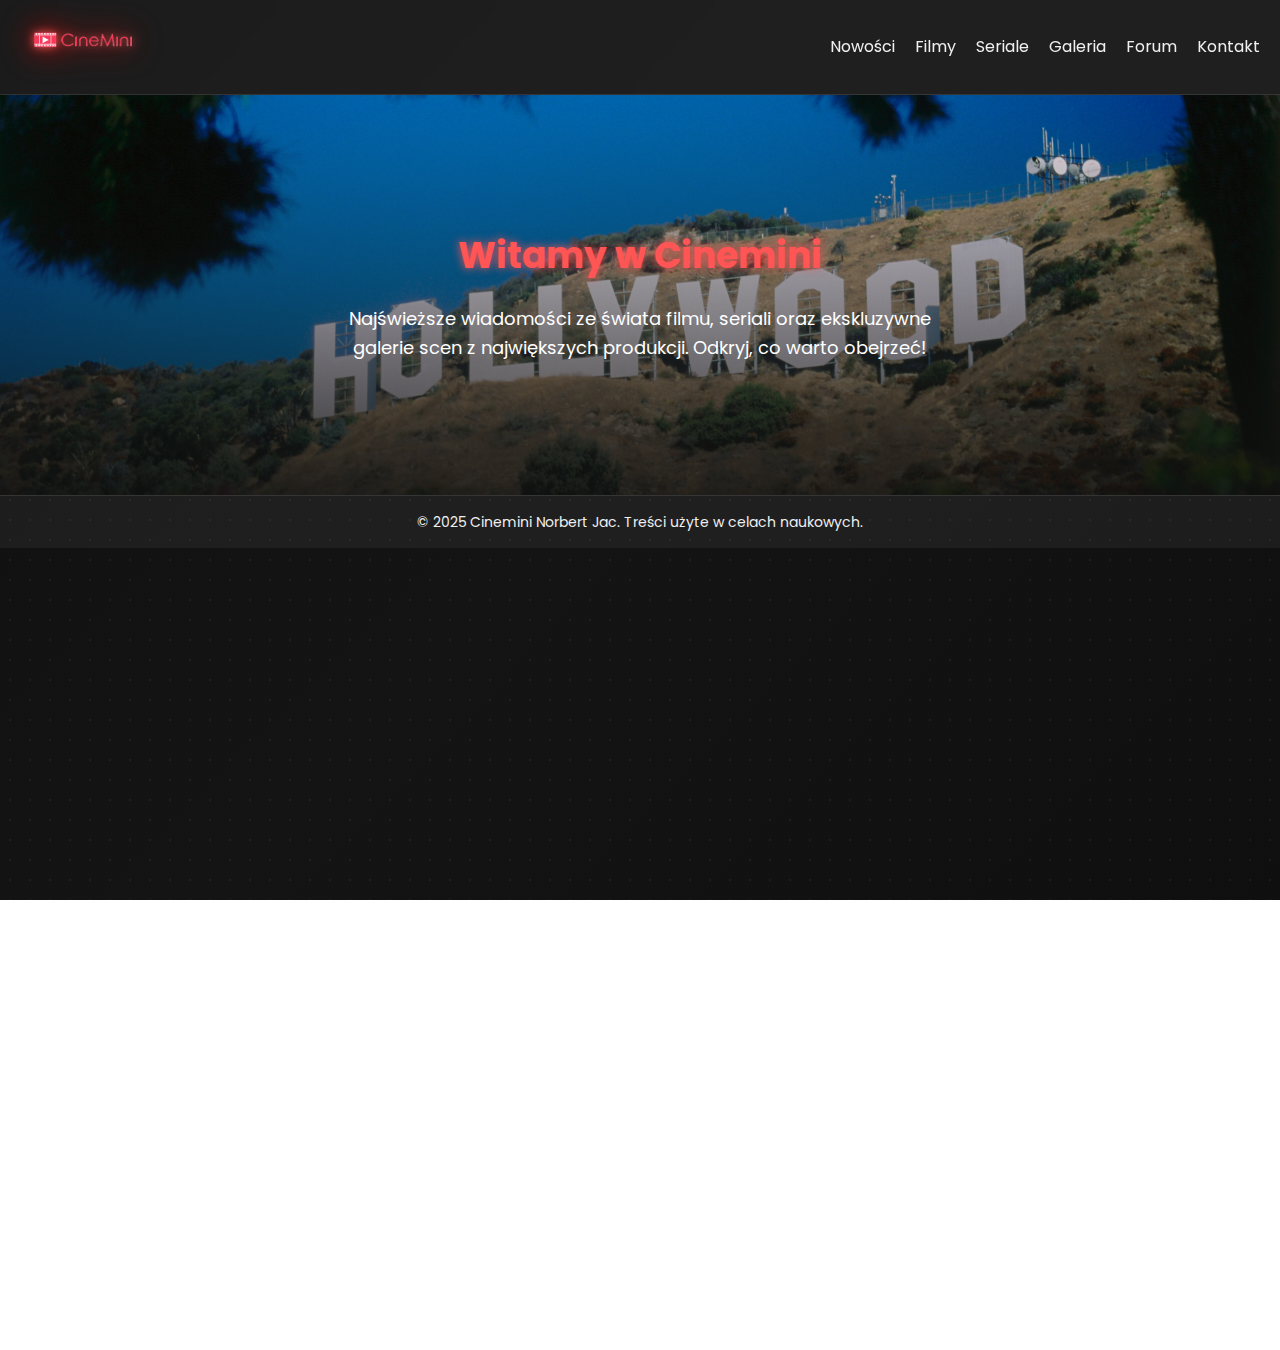
<file: index.html>
<!DOCTYPE html>
<html lang="pl">
<head>
  <meta charset="UTF-8" />
  <meta name="viewport" content="width=device-width, initial-scale=1.0" />
  <title>Cinemini – Strona główna</title>
  <link rel="stylesheet" href="style.css" />
</head>
<body>
  <header>
    <div class="logo">
        <img src="Galeria/logo.png" alt="Cinemini logo" />
      </div> 
    <div id="burger-toggle" class="burger">&#9776;</div>
    <nav>
      <ul class="nav-links">
        <li><a href="nowosci.html">Nowości</a></li>
        <li><a href="filmy.html">Filmy</a></li>
        <li><a href="seriale.html">Seriale</a></li>
        <li><a href="galeria.html">Galeria</a></li>
        <li><a href="wpisy.html">Forum</a></li>
        <li><a href="kontakt.html">Kontakt</a></li>
      </ul>
    </nav>
  </header>

    <section class="intro-banner">
        <div class="intro-overlay">
          <h1>Witamy w Cinemini</h1>
          <p>Najświeższe wiadomości ze świata filmu, seriali oraz ekskluzywne galerie scen z największych produkcji. Odkryj, co warto obejrzeć!</p>
        </div>
      </section>
      

  <footer>
    <p>&copy; 2025 Cinemini Norbert Jac. Treści użyte w celach naukowych.</p>
  </footer>
  <script src="burger.js"></script>

</body>
</html>
</file>
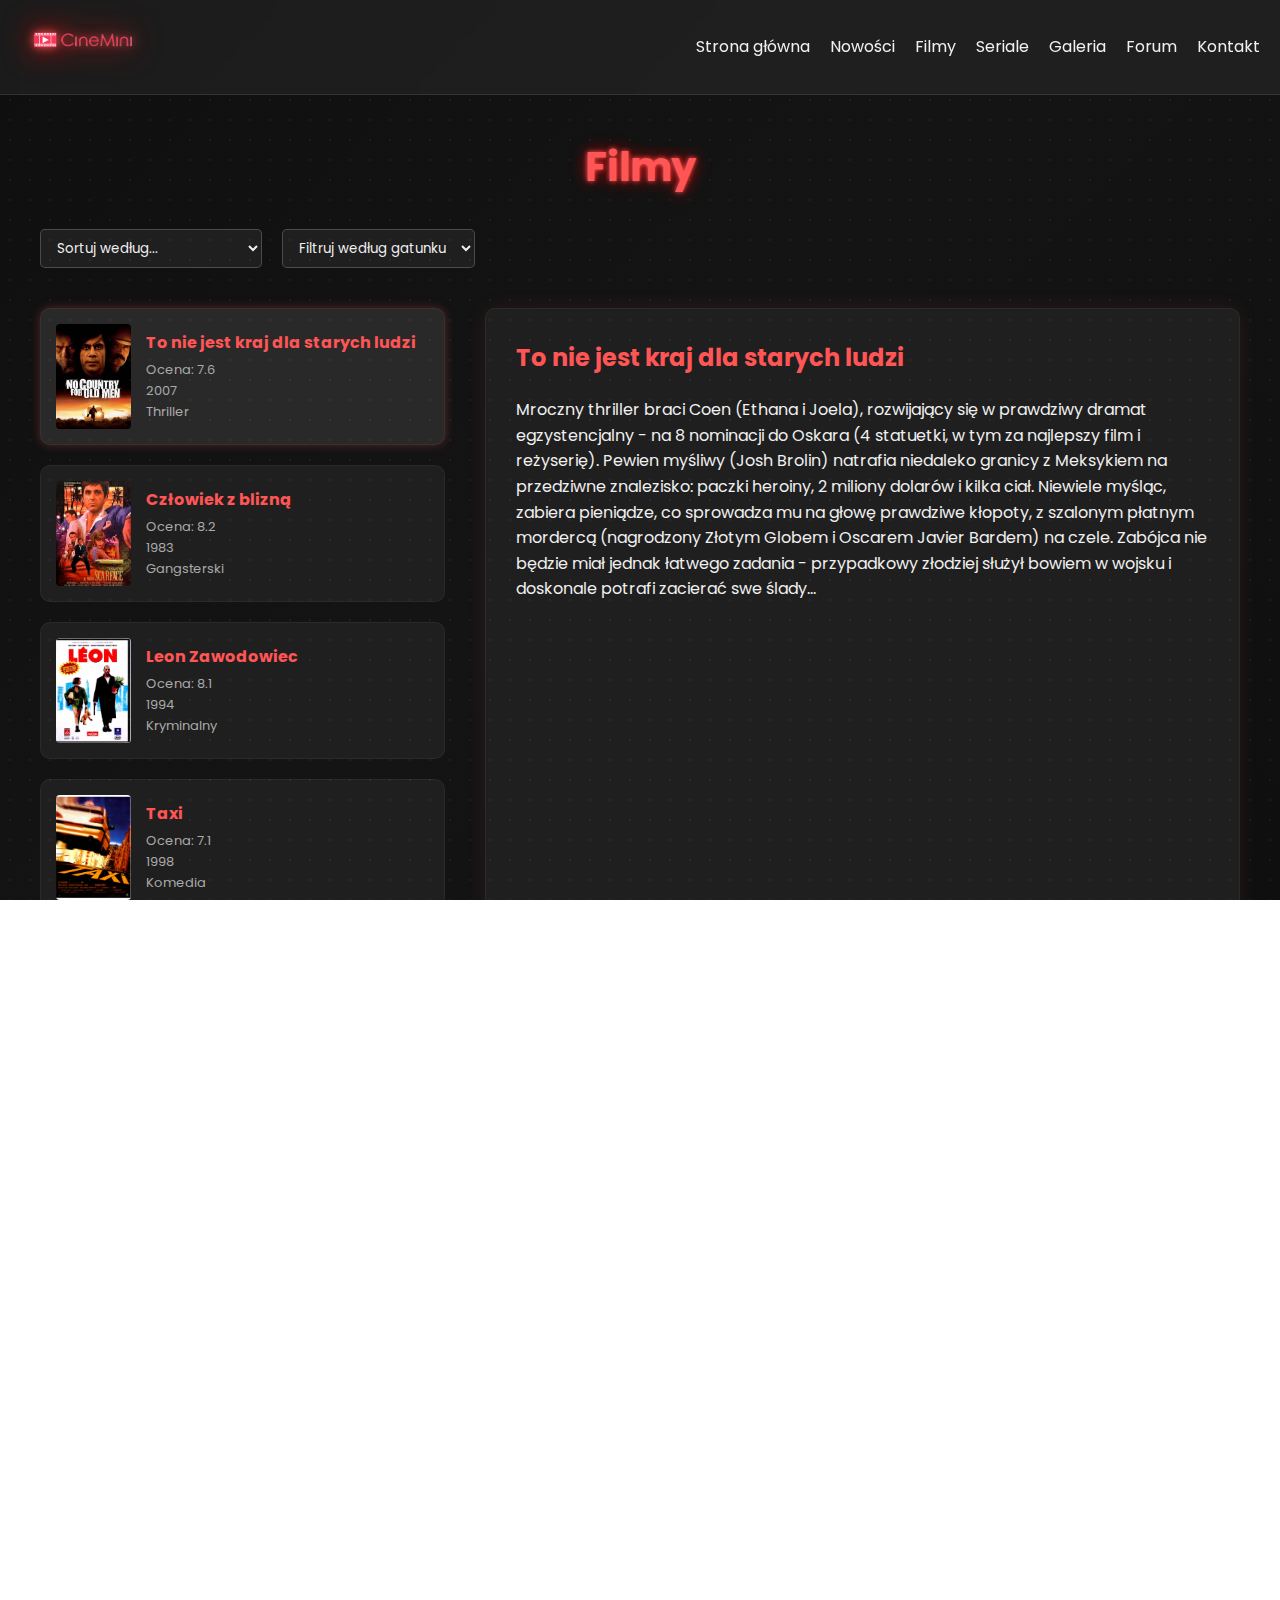
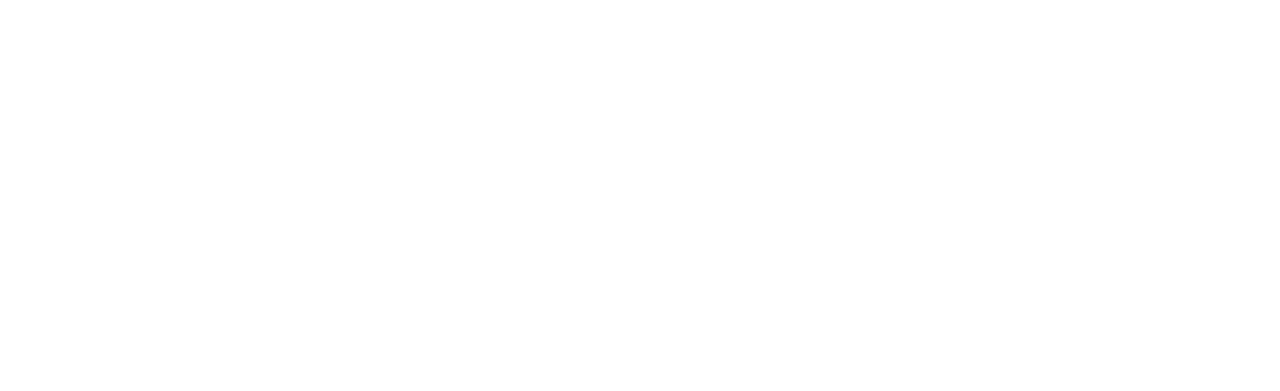
<file: filmy.html>
<!DOCTYPE html>
<html lang="pl">
<head>
  <meta charset="UTF-8" />
  <meta name="viewport" content="width=device-width, initial-scale=1.0"/>
  <title>Cinemini – Filmy</title>
  <link rel="stylesheet" href="style.css" />
</head>
<body>
  <header>
    <div class="logo">
        <img src="Galeria/logo.png" alt="Cinemini logo" />
      </div>
      
    <div id="burger-toggle" class="burger">&#9776;</div>
    <nav>
      <ul class="nav-links">
        <li><a href="index.html">Strona główna</a></li>
        <li><a href="nowosci.html">Nowości</a></li>
        <li><a href="filmy.html">Filmy</a></li>
        <li><a href="seriale.html">Seriale</a></li>
        <li><a href="galeria.html">Galeria</a></li>
        <li><a href="wpisy.html">Forum</a></li>
        <li><a href="kontakt.html">Kontakt</a></li>
      </ul>
    </nav>
  </header>

  <main>
    <h1 class="section-title">Filmy</h1>
    <div class="film-controls">
      <select id="sort-select">
        <option value="">Sortuj według...</option>
        <option value="year-desc">Rok premiery (najnowsze)</option>
        <option value="year-asc">Rok premiery (najstarsze)</option>
        <option value="rating-desc">Ocena (malejąco)</option>
        <option value="rating-asc">Ocena (rosnąco)</option>
      </select>

      <select id="genre-filter">
        <option value="">Filtruj według gatunku</option>
        <option value="Thriller">Thriller</option>
        <option value="Gangsterski">Gangsterski</option>
        <option value="Komedia">Komedia</option>
        <option value="Western">Western</option>
        <option value="Sensacyjny">Sensacyjny</option>
        <option value="Horror">Horror</option>
        <option value="Akcja">Akcja</option>
      </select>
    </div>

    <section class="film-container">
      <div class="film-list" id="film-list">
      </div>

      <div class="film-details" id="film-details">
        <h2>Wybierz film</h2>
        <p>Po lewej wybierz film, aby zobaczyć jego opis.</p>
      </div>
    </section>
  </main>

  <footer>
    <p>&copy; 2025 Cinemini Norbert Jac. Treści użyte w celach naukowych.</p>
  </footer>

  <script>
    const films = [
      {
        title: "To nie jest kraj dla starych ludzi",
        year: 2007,
        rating: 7.6,
        genre: "Thriller",
        img: "Galeria/kraj.jpg",
        description: "Mroczny thriller braci Coen (Ethana i Joela), rozwijający się w prawdziwy dramat egzystencjalny - na 8 nominacji do Oskara (4 statuetki, w tym za najlepszy film i reżyserię). Pewien myśliwy (Josh Brolin) natrafia niedaleko granicy z Meksykiem na przedziwne znalezisko: paczki heroiny, 2 miliony dolarów i kilka ciał. Niewiele myśląc, zabiera pieniądze, co sprowadza mu na głowę prawdziwe kłopoty, z szalonym płatnym mordercą (nagrodzony Złotym Globem i Oscarem Javier Bardem) na czele. Zabójca nie będzie miał jednak łatwego zadania - przypadkowy złodziej służył bowiem w wojsku i doskonale potrafi zacierać swe ślady..."
      },
      {
        title: "Człowiek z blizną",
        year: 1983,
        rating: 8.2,
        genre: "Gangsterski",
        img: "Galeria/scar.jpg",
        description: "W 1980 roku rząd Fidela Castro, podczas akcji łączenia rodzin, pozbył się przy okazji dwudziestu pięciu tysięcy kryminalistów, których przymusowo deportowano do Stanów Zjednoczonych. Jednym z nich był Anthony Tony Montana (Al Pacino), zwany Caracortada, który ma wytatuowany na ręce znak, oznaczający w przestępczym kodzie mordercę. Tony i jego kumpel Manolo Ray (Steven Bauer), przenoszą się do Miami. Kartę stałego pobytu otrzymują w zamian za przysługę oddaną gangowi handlarzy narkotykami. Frank Lopez (Robert Loggia), jeden z wielkich szefów, włącza go do grupy najbliższych współpracowników i wprowadza w światowe życie. Wkrótce Montana zazdrości mu pozycji, klasy, majątku oraz pięknej kobiety, Elviry (Michelle Pfeiffer) i chce zająć jego miejsce."
      },
      {
        title: "Leon Zawodowiec",
        year: 1994,
        rating: 8.1,
        genre: "Kryminalny",
        img: "Galeria/leon.jpg",
        description: "Leon (Jean Reno) jest płatnym zabójcą. W niczym nie przypomina męskiego, twardego i nieposkromionego złoczyńcy. Wręcz przeciwnie: jest cichy, spokojny, na co dzień pije mleko. Pewnego dnia skorumpowana policja zabija swojego dostawcę narkotyków i jego rodzinę. Przeżyła tylko córka, która postanawia zemścić się na zabójcach. To niezwykle trudne zlecenie otrzymuje Leon, u którego młoda dziewczyna znajduje schronienie."
      },
      {
        title:"Taxi",
        year: 1998,
        rating: 7.1,
        genre: "Komedia",
        img: "Galeria/taxi.jpg",
        description:"Daniel (Samy Naceri), najlepszy dostawca pizzy w mieście, zmienia pracę i zaczyna jako taksówkarz jeżdżący tuningowanym Peugeotem 406. Niestety, przez swoją miłość do bardzo szybkiej jazdy zostaje w końcu złapany. Jeden z jego pasażerów okazuje się być policjantem. Jest to Emilien (Frédéric Diefenthal), który ma dwa wielkie zmartwienia. Pierwsze to to, że każdy jego egzamin na prawo jazdy zawsze kończy się wjechaniem w jakiś sklep, a drugie to takie, że musi złapać gang Mercedesów - niemieckich złodziei okradających banki. Emilien daruje Danielowi karę, jeśli tamten obiecuje pomóc policji..."
       },
       {
        title:"Pulp Fiction",
        year: 1994,
        rating: 8.3,
        genre: "Gangsterski",
        img: "Galeria/pulp.jpg",
        description:"Płatni mordercy, Jules (Samuel L. Jackson) i Vincent (John Travolta), dostają zlecenie, by odzyskać z rąk przypadkowych rabusiów tajemniczą walizkę bossa mafii. Nie dość tego, Vincent dostaje kolejną robotę - na czas nieobecności gangstera w mieście ma zaopiekować się jego poszukującą wrażeń żoną Mią (Uma Thurman). Vincent i Jules niespodziewanie wpadają po uszy, gdy przypadkowo zabijają zakładnika. Kłopoty ma też podupadły bokser (Bruce Willis), który otrzymał dużą sumę za przegranie swojej walki. Walkę jednak wygrywa, a Los Angeles staje się od tej chwili dla niego za małe. Specjaliści od mokrej roboty będą mieli co robić..."
       },
       {
        title:"Supersamiec",
        year: 2007,
        rating: 6.4,
        genre: "Komedia",
        img: "Galeria/super.jpg",
        description:"Właśnie kończy się ostatnia klasa liceum. Dwaj nierozłączni przyjaciele Evan i Seth szukają sposobu, żeby dostać się na jakąś imprezę. Nieoczekiwanie zaprasza ich Jules, koleżanka z klasy w której Seth podkochuje się w tajemnicy. Dwóm przyjaciołom zostaje powierzona misja zdobycia alkoholu. By tego dokonać Seth i Evan zwracają się z prośbą do Fogella, który właśnie odebrał fałszywy dowód osobisty."
       },
       {
        title:"Nienawistna ósemka",
        year: 2015,
        rating: 7.7,
        genre: "Western",
        img: "Galeria/8.jpg",
        description:"Kilka lat po wojnie secesyjnej przez wietrzne pustkowia Wyoming podróżują łowca nagród John Ruth (Kurt Russell), znany jako Szubienica, oraz zbiegła przestępczyni Daisy Domergue (Jennifer Jason Leigh). Ruth ma zamiar doprowadzić kobietę przed oblicze sprawiedliwości. Podczas podróży spotykają innego okrytego złą sławą łowcę nagród majora Marquisa Warrena (Samuel L. Jackson), niegdyś żołnierza walczącego po stronie Unii, oraz Chrisa Mannixa (Walton Goggins), renegata z Południa i samozwańczego szeryfa miasta Red Rock, do którego zmierzają. Podróżni zbaczają jednak ze szlaku podczas zamieci śnieżnej. Schronienie znajdują w zajeździe na górskiej przełęczy, gdzie zostają powitani przez czterech nieznajomych: Boba (Demian Bichir) opiekującego się lokalem, kata z Red Rock Oswaldo Mobraya (Tim Roth), kowboja Joego Gage'a (Michael Madsen) i byłego konfederackiego generała Sanforda Smithersa (Bruce Dern). Gdy gwałtowna nawałnica uderza w górski przyczółek, ósemka podróżników zaczyna rozumieć, że szanse dotarcia do Red Rock są bardzo małe."
       },
       {
        title:"Transformers 3",
        year: 2011,
        rating: 6.9,
        genre: "Akcja",
        img: "Galeria/tran3.jpg",
        description:"Shia LaBeouf powraca jako Sam Witwicky w filmie Transformers 3! Przeszłość kryję tajemnice, a wydarzenia sprzed lat mają wpływy na to, co się dzieje teraz. Być może wrak statku kosmicznego znaleziony na Księżycu przyczyni się do tego, że Ziemia stanie na krawędzi wojny. Wojny tak wielkiej, że siła Transformersów będzie zbyt mała, by nas ocalić. Autoboty kontra Decepticony, dobro przeciw złu. I wcale nie jest powiedziane, że dobro zwycięży. Do ekipy znanej z poprzednich części Transformesów dołączyły nowe gwiazdy: John Malkovich, Patrick Dempsey oraz Frances McDormand. "
       },
       {
        title:"Gorączka",
        year: 1995,
        rating: 8.5,
        genre: "Sensacyjny",
        img: "Galeria/heat.jpg",
        description:"Neil McCauley (Robert De Niro) jest poszukiwanym przez policję, brutalnym i bezwzględnym złodziejem. Wraz ze swymi kumplami - Chrisem (Val Kilmer) i Michaelem (Tom Sizemore) organizuje zbrojny napad na opancerzoną furgonetkę, przewożącą obligacje. Wszystko przebiega bez zarzutu, dopóki Waingro, jeden z nowicjuszy uczestniczący w akcji, nie wytrzymuje napięcia i niespodziewanie wypala z broni. W strzelaninie ginie trzech strażników. Do akcji wkracza Vincent Hanna (Al Pacino), zasłużony policjant z wydziału zabójstw, od wielu lat ofiarnie walczący z przestępczością w Los Angeles. Po przybyciu na miejsce zbrodni, Hanna szczegółowo odtwarza przebieg tragedii, trafiając wkrótce na trop przestępców. Tymczasem McCauley przygotowuje ostatni wielki skok na bank, po którym zamierza przejść na emeryturę i wyjechać do Nowej Zelandii. Vincent Hanna natomiast za wszelką cenę postanawia go schwytać i dopełnić sprawiedliwości..."
       },
       {
        title:"Armia ciemności",
        year: 1992,
        rating: 7.2,
        genre: "Horror",
        img: "Galeria/army.jpg",
        description:"Ash, który został wciągnięty przez wir czasowy, zostaje przeniesiony do średniowiecznej Anglii. Aby powrócić do współczesności musi odnaleźć Necronomicon i wypowiedzieć zaklęcie. Jednak w czasie poszukiwań Ash budzi niechcący do życia armię ciemności, której będzie musiał stawić czoło ..."
       }
    ];

    const filmList = document.getElementById("film-list");
    const filmDetails = document.getElementById("film-details");
    const sortSelect = document.getElementById("sort-select");
    const genreFilter = document.getElementById("genre-filter");

    let currentFilms = [...films];

    function renderFilms() {
      filmList.innerHTML = "";
      currentFilms.forEach((film, index) => {
        const card = document.createElement("div");
        card.classList.add("film-card");
        if (index === 0) card.classList.add("active");

        card.innerHTML = `
          <img src="${film.img}" alt="${film.title}" />
          <div class="info">
            <h4>${film.title}</h4>
            <span>Ocena: ${film.rating}</span>
            <span>${film.year}</span>
            <span>${film.genre}</span>
          </div>
        `;

        card.addEventListener("click", () => {
          document.querySelectorAll(".film-card").forEach(c => c.classList.remove("active"));
          card.classList.add("active");
          filmDetails.innerHTML = `
            <h2>${film.title}</h2>
            <p>${film.description}</p>
          `;
        });

        filmList.appendChild(card);
      });

      if (currentFilms.length > 0) {
        filmDetails.innerHTML = `
          <h2>${currentFilms[0].title}</h2>
          <p>${currentFilms[0].description}</p>
        `;
      } else {
        filmDetails.innerHTML = `
          <h2>Brak wyników</h2>
          <p>Nie znaleziono filmów pasujących do wybranych kryteriów.</p>
        `;
      }
    }

    sortSelect.addEventListener("change", () => {
      const value = sortSelect.value;
      if (value === "year-desc") {
        currentFilms.sort((a, b) => b.year - a.year);
      } else if (value === "year-asc") {
        currentFilms.sort((a, b) => a.year - b.year);
      } else if (value === "rating-desc") {
        currentFilms.sort((a, b) => b.rating - a.rating);
      } else if (value === "rating-asc") {
        currentFilms.sort((a, b) => a.rating - b.rating);
      }
      renderFilms();
    });

    genreFilter.addEventListener("change", () => {
      const genre = genreFilter.value;
      currentFilms = genre ? films.filter(f => f.genre === genre) : [...films];
      renderFilms();
    });

    renderFilms();
  </script>
  <script src="burger.js"></script>
</body>
</html>
</file>
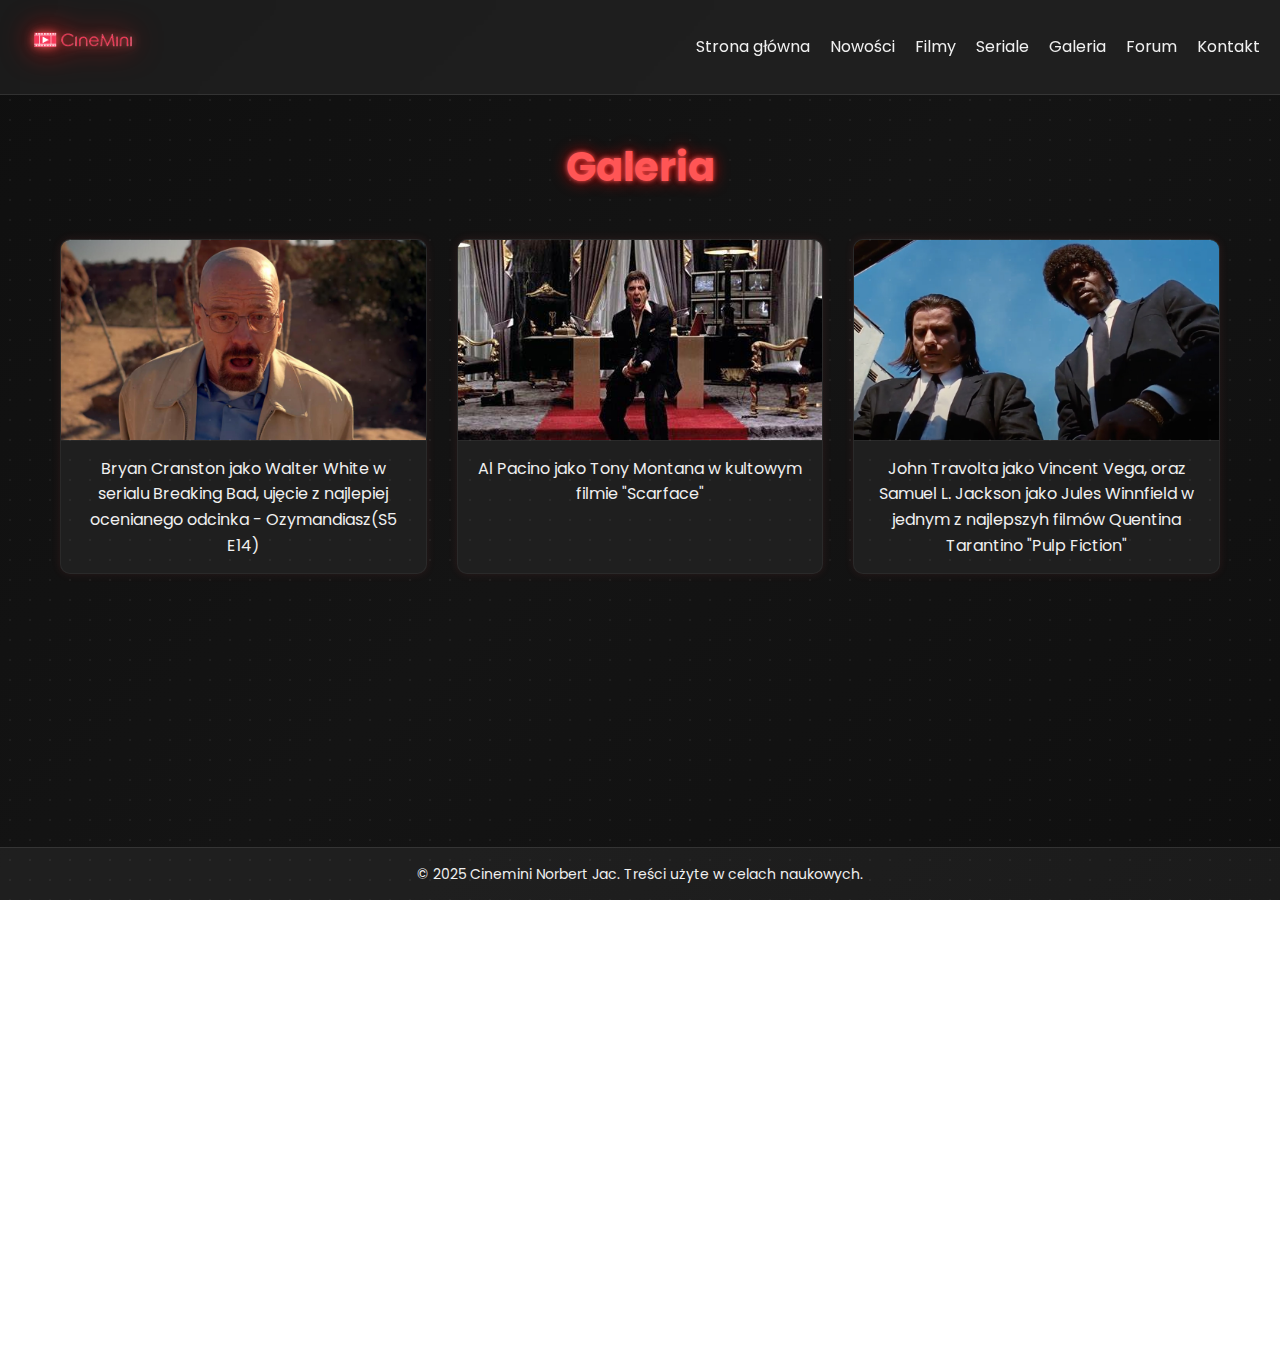
<file: galeria.html>
<!DOCTYPE html>
<html lang="pl">
<head>
  <meta charset="UTF-8" />
  <meta name="viewport" content="width=device-width, initial-scale=1.0"/>
  <title>Cinemini – Galeria</title>
  <link rel="stylesheet" href="style.css" />
</head>
<body>
  <header>
    <div class="logo">
        <img src="Galeria/logo.png" alt="Cinemini logo" />
      </div>      
    <div id="burger-toggle" class="burger">&#9776;</div>
    <nav>
      <ul class="nav-links">
        <li><a href="index.html">Strona główna</a></li>
        <li><a href="nowosci.html">Nowości</a></li>
        <li><a href="filmy.html">Filmy</a></li>
        <li><a href="seriale.html">Seriale</a></li>
        <li><a href="galeria.html">Galeria</a></li>
        <li><a href="wpisy.html">Forum</a></li>
        <li><a href="kontakt.html">Kontakt</a></li>
      </ul>
    </nav>
  </header>

  <main>
    <h1 class="section-title">Galeria</h1>

    <section class="gallery-section">
      <div class="gallery-grid">
        <div class="gallery-item">
          <img src="Galeria/brba2.jpg" alt="Bryan Cranston jako Walter White w serialu Breaking Bad - Ozymandiasz(S5 E14)">
          <div class="caption">Bryan Cranston jako Walter White w serialu Breaking Bad, ujęcie z najlepiej ocenianego odcinka - Ozymandiasz(S5 E14)</div>
        </div>
        <div class="gallery-item">
          <img src="Galeria/scar2.jpg" alt="Scarface">
          <div class="caption">Al Pacino jako Tony Montana w kultowym filmie "Scarface"</div>
        </div>
        <div class="gallery-item">
          <img src="Galeria/pulp2.jpg" alt="Pulp Fiction">
          <div class="caption">John Travolta jako Vincent Vega, oraz Samuel L. Jackson jako Jules Winnfield w jednym z najlepszyh filmów Quentina Tarantino "Pulp Fiction"</div>
        </div>
      </div>
    </section>
  </main>

  <footer>
    <p>&copy; 2025 Cinemini Norbert Jac. Treści użyte w celach naukowych.</p>
  </footer>
  <script src="burger.js"></script>

</body>
</html>
</file>
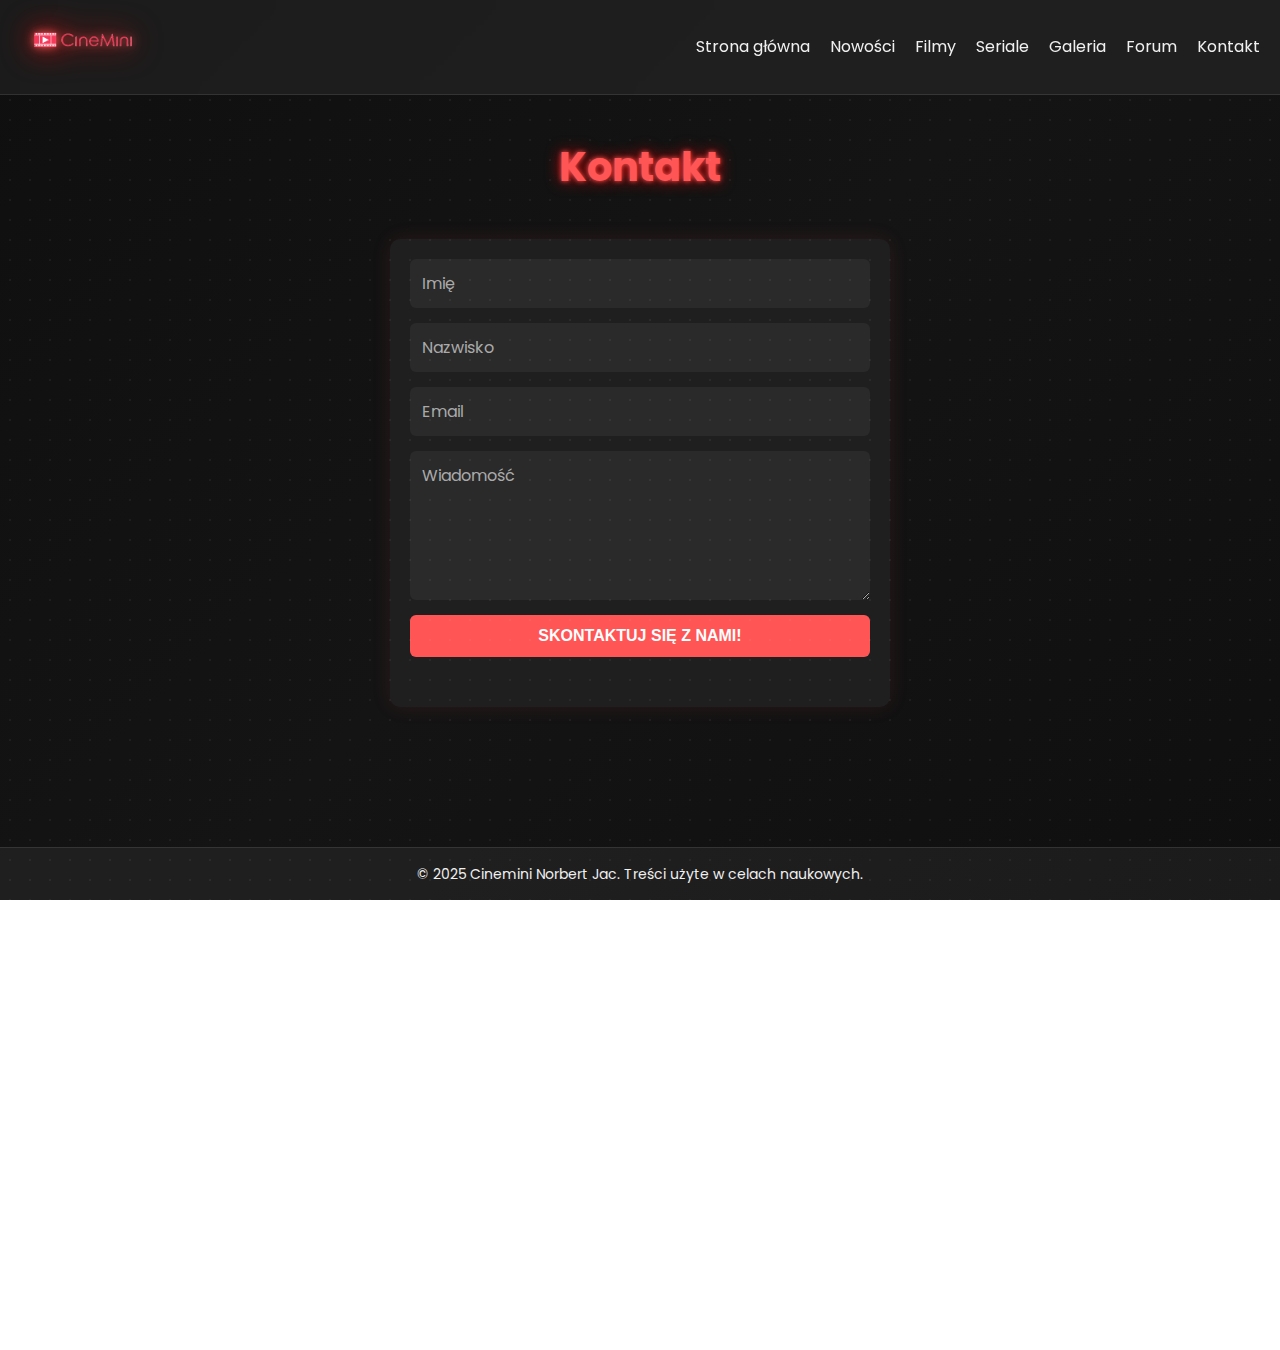
<file: kontakt.html>
<!DOCTYPE html>
<html lang="pl">
<head>
  <meta charset="UTF-8" />
  <meta name="viewport" content="width=device-width, initial-scale=1.0"/>
  <title>Cinemini – Kontakt</title>
  <link rel="stylesheet" href="style.css" />
</head>
<body>
  <header>
    <div class="logo">
        <img src="Galeria/logo.png" alt="Cinemini logo" />
      </div> 
    <div id="burger-toggle" class="burger">&#9776;</div>
    <nav>
      <ul class="nav-links">
        <li><a href="index.html">Strona główna</a></li>
        <li><a href="nowosci.html">Nowości</a></li>
        <li><a href="filmy.html">Filmy</a></li>
        <li><a href="seriale.html">Seriale</a></li>
        <li><a href="galeria.html">Galeria</a></li>
        <li><a href="wpisy.html">Forum</a></li>
        <li><a href="kontakt.html">Kontakt</a></li>
      </ul>
    </nav>
  </header>
  
  <main>
    <h1 class="section-title">Kontakt</h1>
      
    <section class="contact-section">
      <form class="contact-form" id="contactForm">
        <input type="text" name="imie" placeholder="Imię" required />
        <input type="text" name="nazwisko" placeholder="Nazwisko" required />
        <input type="email" name="email" placeholder="Email" required />
        <textarea name="wiadomosc" placeholder="Wiadomość" rows="5" required></textarea>
        <button type="submit">Skontaktuj się z nami!</button>
        <div id="formMessage" class="form-message"></div>

      </form>
    </section>
  </main>

  <footer>
    <p>&copy; 2025 Cinemini Norbert Jac. Treści użyte w celach naukowych.</p>
  </footer>

  <script>
    document.addEventListener("DOMContentLoaded", function () {
      const contactForm = document.getElementById("contactForm");
      const formMessage = document.getElementById("formMessage");
  
      if (contactForm) {
        contactForm.addEventListener("submit", function (e) {
          e.preventDefault();
  
          // pokaż wiadomość
          formMessage.textContent = "✅ Wiadomość została wysłana!";
          formMessage.classList.add("visible");
  
          // schowaj po 3 sekundach
          setTimeout(() => {
            formMessage.classList.remove("visible");
          }, 3000);
  
          // wyczyść formularz
          contactForm.reset();
        });
      }
    });
  </script>
  <script src="burger.js"></script>

</body>
</html>
</file>
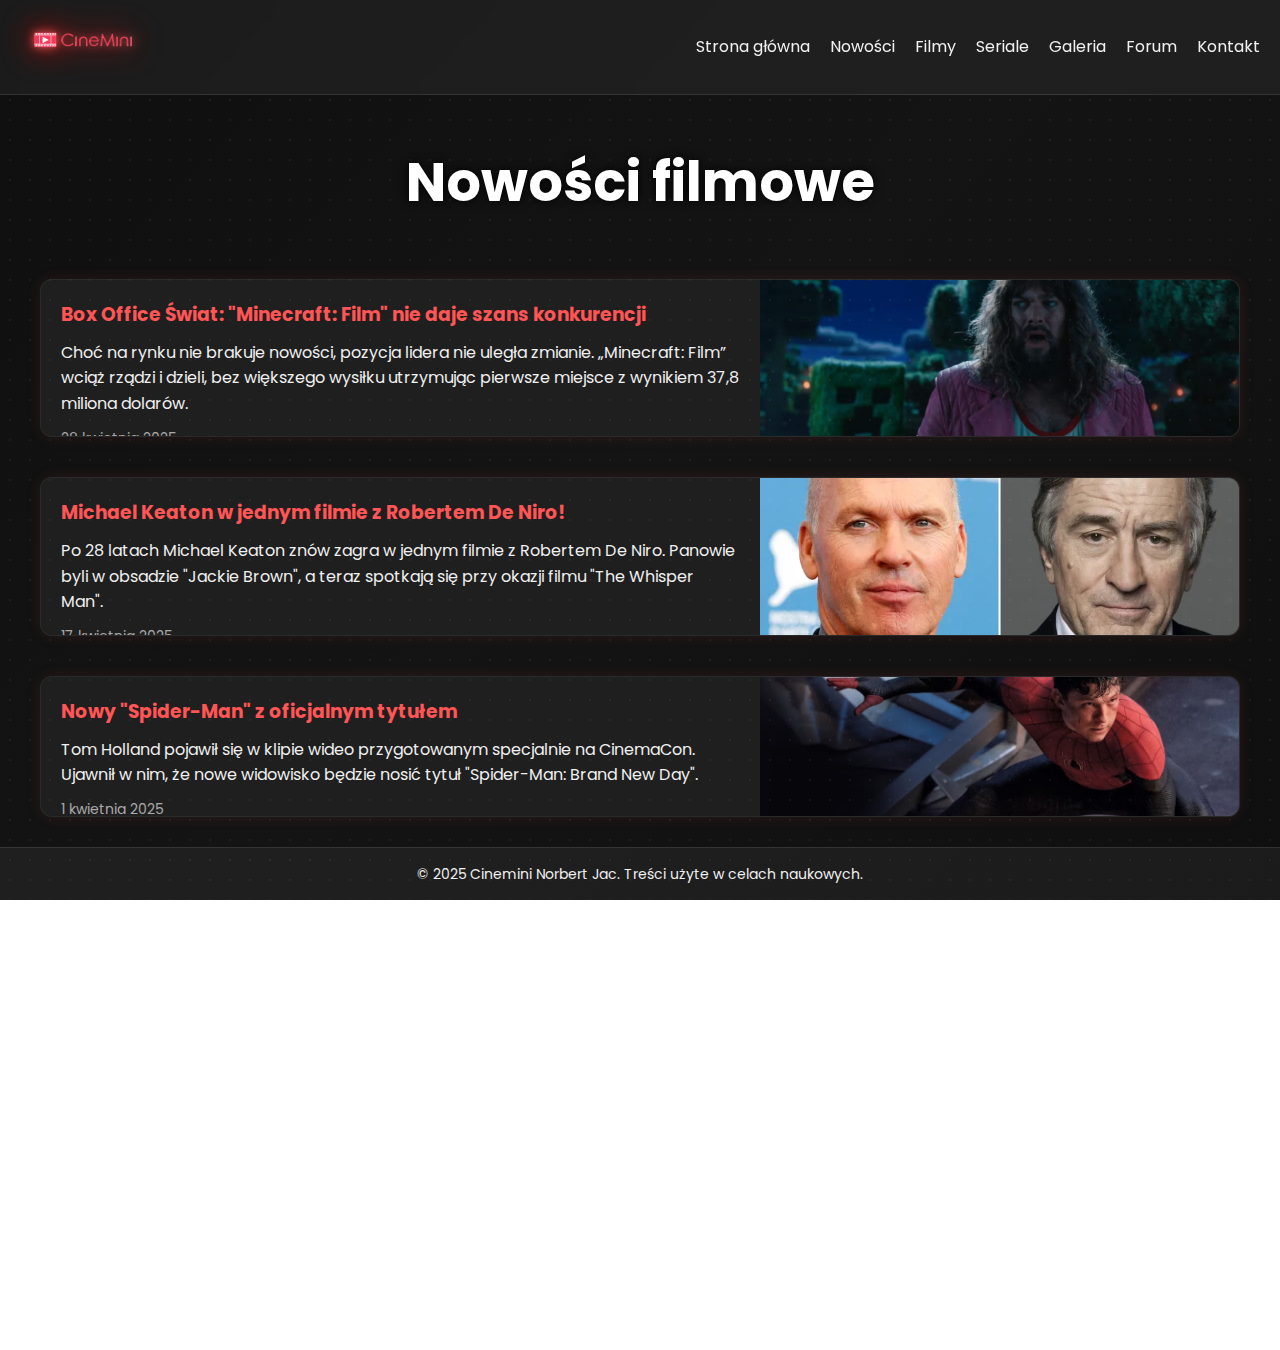
<file: nowosci.html>
<!DOCTYPE html>
<html lang="pl">
<head>
  <meta charset="UTF-8" />
  <meta name="viewport" content="width=device-width, initial-scale=1.0" />
  <title>Cinemini – Nowości</title>
  <link rel="stylesheet" href="style.css" />
  <style>
    @media (max-width: 767px) {
      .news-text p,
      .news-text .date {
        display: none;
      }

      .news-card-horizontal.active .news-text p,
      .news-card-horizontal.active .news-text .date {
        display: block;
      }

      .news-text h3 {
        cursor: pointer;
      }
    }
  </style>
</head>
<body>
  <header>
    <div class="logo">
      <img src="Galeria/logo.png" alt="Cinemini logo" />
    </div> 
    <div id="burger-toggle" class="burger">&#9776;</div>
    <nav>
      <ul class="nav-links">
        <li><a href="index.html">Strona główna</a></li>
        <li><a href="nowosci.html">Nowości</a></li>
        <li><a href="filmy.html">Filmy</a></li>
        <li><a href="seriale.html">Seriale</a></li>
        <li><a href="galeria.html">Galeria</a></li>
        <li><a href="wpisy.html">Forum</a></li>
        <li><a href="kontakt.html">Kontakt</a></li>
      </ul>
    </nav>
  </header>

  <section class="parallax-banner">
    <h2>Nowości filmowe</h2>
  </section>

  <article class="news-card-horizontal fade-in-section">
    <div class="news-text">
      <h3 class="news-title">Box Office Świat: "Minecraft: Film" nie daje szans konkurencji</h3>
      <p>Choć na rynku nie brakuje nowości, pozycja lidera nie uległa zmianie. „Minecraft: Film” wciąż rządzi i dzieli, bez większego wysiłku utrzymując pierwsze miejsce z wynikiem 37,8 miliona dolarów.</p>
      <span class="date">28 kwietnia 2025</span>
    </div>
    <img src="Galeria/news1.jpg" alt="Miniatura artykułu">
  </article>

  <article class="news-card-horizontal fade-in-section">
    <div class="news-text">
      <h3 class="news-title">Michael Keaton w jednym filmie z Robertem De Niro!</h3>
      <p>Po 28 latach Michael Keaton znów zagra w jednym filmie z Robertem De Niro. Panowie byli w obsadzie "Jackie Brown", a teraz spotkają się przy okazji filmu "The Whisper Man".</p>
      <span class="date">17 kwietnia 2025</span>
    </div>
    <img src="Galeria/news2.jpg" alt="Miniatura artykułu">
  </article>

  <article class="news-card-horizontal fade-in-section">
    <div class="news-text">
      <h3 class="news-title">Nowy "Spider-Man" z oficjalnym tytułem</h3>
      <p>Tom Holland pojawił się w klipie wideo przygotowanym specjalnie na CinemaCon. Ujawnił w nim, że nowe widowisko będzie nosić tytuł "Spider-Man: Brand New Day".</p>
      <span class="date">1 kwietnia 2025</span>
    </div>
    <img src="Galeria/news3.jpg" alt="Miniatura artykułu">
  </article>

  <footer>
    <p>&copy; 2025 Cinemini Norbert Jac. Treści użyte w celach naukowych.</p>
  </footer>

  <script src="burger.js"></script>
  <script>
    // Obsługa rozwijania newsów na mobile
    document.addEventListener("DOMContentLoaded", function () {
      const titles = document.querySelectorAll(".news-title");

      titles.forEach(title => {
        title.addEventListener("click", () => {
          const card = title.closest(".news-card-horizontal");
          card.classList.toggle("active");
        });
      });
    });
  </script>
</body>
</html>
</file>
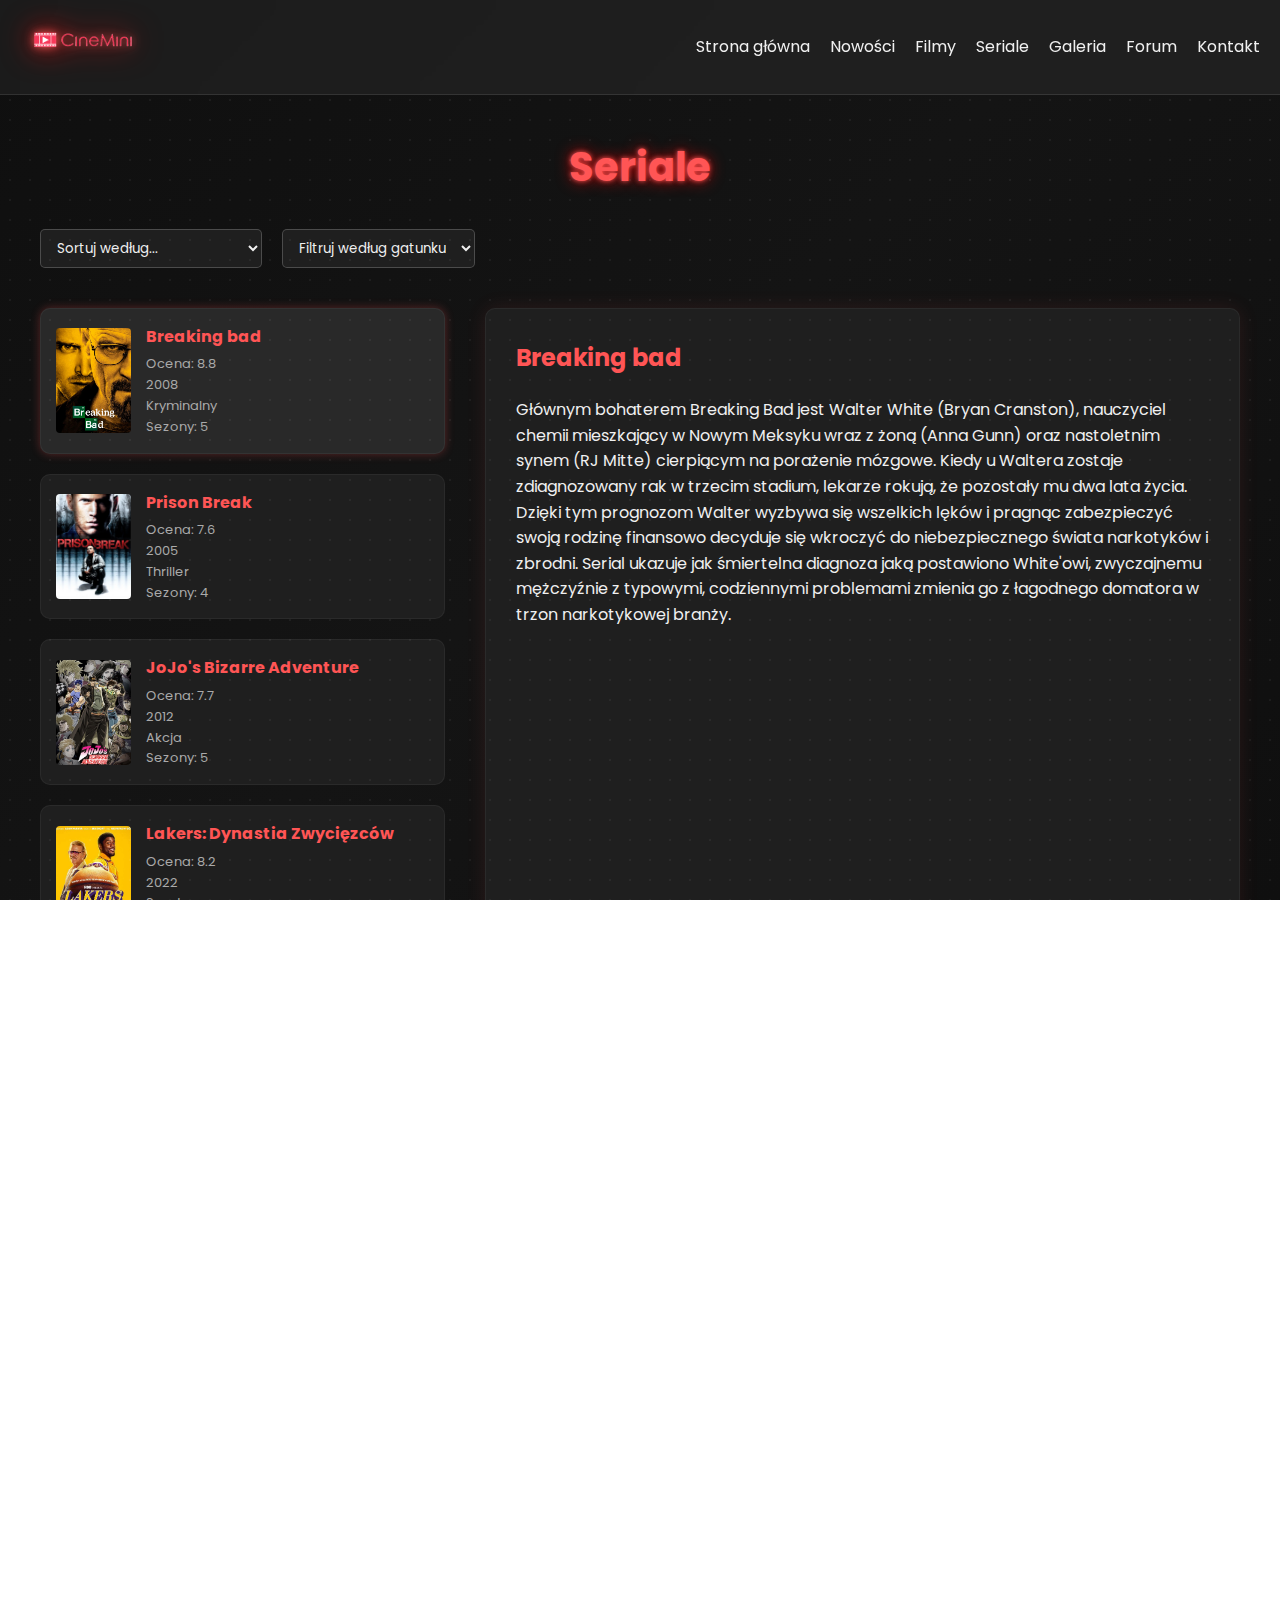
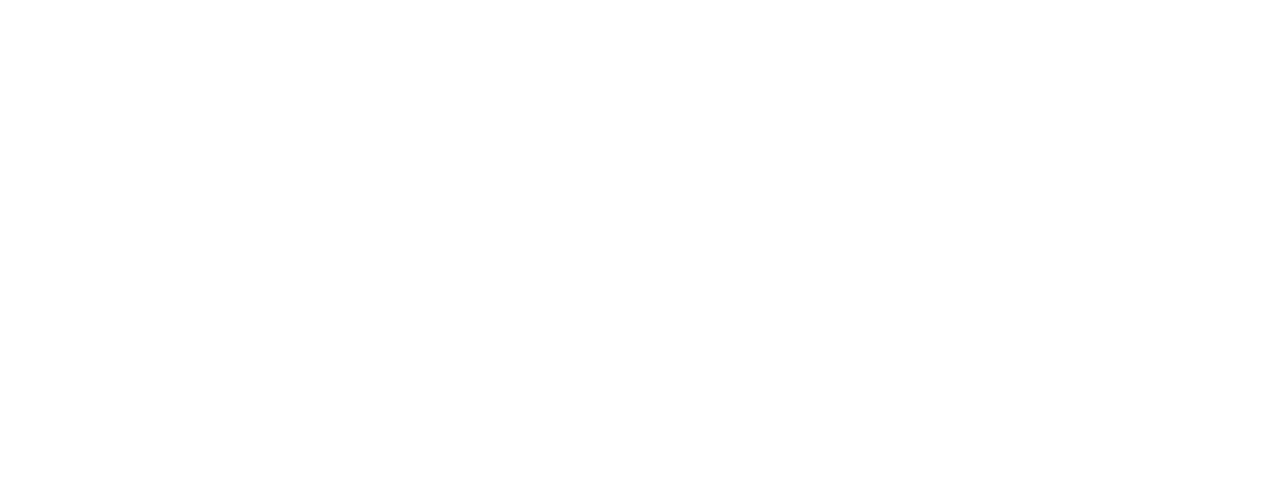
<file: seriale.html>
<!DOCTYPE html>
<html lang="pl">
<head>
  <meta charset="UTF-8" />
  <meta name="viewport" content="width=device-width, initial-scale=1.0"/>
  <title>Cinemini – Seriale</title>
  <link rel="stylesheet" href="style.css" />
</head>
<body>
  <header>
    <div class="logo">
        <img src="Galeria/logo.png" alt="Cinemini logo" />
      </div> 
    <div id="burger-toggle" class="burger">&#9776;</div>
    <nav>
      <ul class="nav-links">
        <li><a href="index.html">Strona główna</a></li>
        <li><a href="nowosci.html">Nowości</a></li>
        <li><a href="filmy.html">Filmy</a></li>
        <li><a href="seriale.html">Seriale</a></li>
        <li><a href="galeria.html">Galeria</a></li>
        <li><a href="wpisy.html">Forum</a></li>
        <li><a href="kontakt.html">Kontakt</a></li>
      </ul>
    </nav>
  </header>

  <main>
    <h1 class="section-title">Seriale</h1>

    <div class="film-controls">
      <select id="sort-select">
        <option value="">Sortuj według...</option>
        <option value="year-desc">Rok premiery (najnowsze)</option>
        <option value="year-asc">Rok premiery (najstarsze)</option>
        <option value="rating-desc">Ocena (malejąco)</option>
        <option value="rating-asc">Ocena (rosnąco)</option>
      </select>

      <select id="genre-filter">
        <option value="">Filtruj według gatunku</option>
        <option value="Dramat">Dramat</option>
        <option value="Sci-Fi">Sci-Fi</option>
        <option value="Kryminalny">Kryminalny</option>
        <option value="Sportowy">Sportowy</option>
        <option value="Akcja">Akcja</option>
        <option value="Komedia">Komedia</option>
        <option value="Biograficzny">Biograficzny</option>
      </select>
    </div>

    <section class="film-container">
      <div class="film-list" id="film-list">
        <!-- Karty seriali dodane przez JS -->
      </div>

      <div class="film-details" id="film-details">
        <h2>Wybierz serial</h2>
        <p>Po lewej wybierz serial, aby zobaczyć jego opis.</p>
      </div>
    </section>
  </main>

  <footer>
    <p>&copy; 2025 Cinemini. Wszelkie prawa zastrzeżone.</p>
  </footer>

  <script>
    const series = [
      {
        title: "Breaking bad",
        year: 2008,
        rating: 8.8,
        seasons: 5,
        genre: "Kryminalny",
        img: "Galeria/brba.jpg",
        description: "Głównym bohaterem Breaking Bad jest Walter White (Bryan Cranston), nauczyciel chemii mieszkający w Nowym Meksyku wraz z żoną (Anna Gunn) oraz nastoletnim synem (RJ Mitte) cierpiącym na porażenie mózgowe. Kiedy u Waltera zostaje zdiagnozowany rak w trzecim stadium, lekarze rokują, że pozostały mu dwa lata życia. Dzięki tym prognozom Walter wyzbywa się wszelkich lęków i pragnąc zabezpieczyć swoją rodzinę finansowo decyduje się wkroczyć do niebezpiecznego świata narkotyków i zbrodni. Serial ukazuje jak śmiertelna diagnoza jaką postawiono White'owi, zwyczajnemu mężczyźnie z typowymi, codziennymi problemami zmienia go z łagodnego domatora w trzon narkotykowej branży."
      },
      {
        title: "Prison Break",
        year: 2005,
        rating: 7.6,
        seasons: 4,
        genre: "Thriller",
        img: "Galeria/prbr.jpg",
        description: "Bohaterem serialu jest Michael Scofield (Wentworth Miller) - młody, niezwykle utalentowany inżynier, którego brat Lincoln Burrows (Dominic Purcell) został skazany na karę śmierci. Do wykonania wyroku w więzieniu stanowym Fox River pozostało już tylko trzy tygodnie. Scolfield (Wentworth Miller) przekonany o jego niewinności podejmuje brawurową próbę ratowania jego życia. Większość mężczyzn zrobiłoby wszystko, by uwolnić się zza krat, on odrzuca wszystko, przekreśla błyskotliwą karierę i pozorując napad na bank dostaje się do tego samego więzienia, by od środka przygotować wielką ucieczkę. Nikt nie wie, że Michael (Wentworth Miller) projektował Fox River i wchodzi do niego z wytatuowanym na ciele schematem pod postacią nic nie znaczącej grafiki. Od pierwszej chwili wprowadza w czyn idealnie precyzyjny plan działania. Każdy kolejny odcinek tego serialu odsłania następne elementy bezbłędnej układanki. Krok po kroku odkrywamy geniusz Michaela (Wentworth Miller). Ale czy on i jego brat przetrwają w więziennej rzeczywistości, by móc"
      },
      {
        title: "JoJo's Bizarre Adventure",
        year: 2012,
        rating: 7.7,
        seasons: 5,
        genre: "Akcja",
        img: "Galeria/jojo.jpg",
        description: "Opowieść zaczyna się w dziewiętnastowiecznej Anglii. Młody arystokrata Jonathan Joestar znajduje się w zaciekłej rywalizacji z Dio Brando, nisko urodzonym chłopakiem, którego ojciec Jonathana przygarnął po śmierci ojca Dio. Niezadowolenie z pozycji życiowej i bezkresne pożądanie władzy ponad wszystko inne, ostatecznie doprowadza młodego Brando do odkrycia mocy azteckiej starożytnej kamiennej maski w posiadłości Joestarów – artefaktu, który na zawsze zmieni przeznaczenie Dio, Jonathana i przyszłych pokoleń. Pięćdziesiąt lat później w 1938 w Nowym Yorku wnuk Jonathana, Joseph Joestar, musi przejąć misję swojego dziadka i opanować umiejętności niezbędne do zniszczenia kamiennej maski i jej niezwykle potężnych twórców, którzy zagrażają istnieniu ludzkości, Ludzi z Filaru"
      },
      {
        title: "Lakers: Dynastia Zwycięzców",
        year: 2022,
        rating: 8.2,
        seasons: 2,
        genre: "Sportowy",
        img: "Galeria/lake.jpg",
        description: "Serial jest zapisem zawodowych i prywatnych sukcesów zawodników drużyny Los Angeles Lakers, którzy w latach 80. stworzyli jedną z najbardziej podziwianych i świętujących triumfy dynastii - drużyny, która stała się legendą na boisku i poza nim. Serial HBO zabiera widzów w podróż czasie, żeby przedstawić im zawodowe sukcesy i kulisy prywatnego życia zawodników drużyny Los Angeles Lakers, którzy w latach 80. stworzyli jeden z najbardziej podziwianych i odnoszących wielkie sukcesy zespołów. Produkcja, która jest adaptacją powieści Jeffa Pearlmana pt. Showtime: Magic, Kareem, Riley, and the Los Angeles Lakers Dynasty of the 1980s, przedstawia historię drużyny, której zawodnicy dokonywali niezwykłych rzeczy na boisku i poza nim."
      },
      {
        title: "Czarnobyl",
        year: 2019,
        rating: 8.8,
        seasons: 1,
        genre: "Dramat",
        img: "Galeria/czar.jpg",
        description: "26 kwietnia 1986 roku w elektrowni jądrowej w Czarnobylu na Ukrainie, na terenie ówczesnego ZSRR, doszło do ogromnej eksplozji. Uwolniona podczas wybuchu chmura radioaktywna spowodowała skażenie promieniotwórcze na terenie Białorusi, Rosji, Ukrainy i rozprzestrzeniła się po całej Europie, w tym w Polsce, Skandynawii, Europie Środkowej i Zachodniej. Miniserial śledzi losy kilku postaci. Jared Harris wciela się w Walerija Legasowa, wiodącego radzieckiego fizyka jądrowego, który był członkiem komisji badającej przyczyny awarii i jako pierwszy zrozumiał skalę katastrofy. Stellan Skarsgård gra zastępcę przewodniczącego Rady Ministrów ZSRR Borysa Szczerbinę, który z kremlowskiego nadania przewodniczył pracom rządowej komisji ds. Czarnobyla w pierwszych godzinach po awarii. Emily Watson zobaczymy w roli Ulany Khomyuk, radzieckiej fizyczki jądrowej, która chce poznać prawdziwe przyczyny wybuchu reaktora. Składający z pięciu odcinków miniserial opowiadający o największej w historii awarii reaktora atomowego, która miała miejsce 1986 roku na terenie należącej wówczas do Związku Radzieckiego Ukrainie."
      },
      {
        title: "Narcos",
        year: 2015,
        rating: 8.4,
        seasons: 3,
        genre: "Biograficzny",
        img: "Galeria/narc.jpg",
        description: "Pablo Escobar (Wagner Moura) jest potężnym bossem kartelu narkotykowego z Medelin w Kolumbii. Jego działalność związana z handlem kokainą rozrasta się. Władze federalne USA stawiają sobie za cel zlikwidować nielegalną działalność Escobara."
      },
      {
        title: "Better Call Saul",
        year: 2015,
        rating: 8.4,
        seasons: 6,
        genre: "Dramat",
        img: "Galeria/bcs.jpg",
        description: "Serial rozgrywa się w przeciągu sześciu lat poprzedzających wydarzenia Breaking Bad i opowiada historię Jimmy’ego McGilla (Bob Odenkirk) alias Saul Goodman. Produkcja obfituje w humorystyczne sytuacje wynikające ze specyficznego podejścia Jimmy’ego do współżycia z otoczeniem, praktykowania prawa, mówienia prawdy oraz wyrażania tego co myśli. Jimmy’ego poznajemy jako zmagającego się z przeciwnościami losu i brakiem pieniędzy obrońcę z urzędu, a następnie samodzielnego prawnika prowadzącego sprawy osób starszych. Chcąc pomóc przyjaciółce, Kim Wexler (Rhea Seehorn), doprowadza on do eskalacji konfliktu ze swoim bratem Chuckiem (Michael McKean), w wyniku czego na rok zostaje wykluczony z izby adwokackiej. Gdy nie może prowadzić praktyki wpada na pomysł sprzedaży telefonów pre-paid osobom potrzebującym prywatności. Tu styka się ze środowiskiem przestępców i handlarzy narkotyków. Po odzyskaniu licencji pragnie wykorzystać nawiązane w ten sposób kontakty i postawia dalej praktykować prawo. W tym czasie jego losy krzyżują się z życiem innych postaci z serialu Breaking Bad, takich jak Gus Fring (Giancarlo Esposito), Mike Ehrmantraut (Jonathan Banks) czy Hector Salamanca (Mark Margolis). Poznajemy również m.in. historię powstania laboratorium pod pralnią przemysłową Gusa Finga."
      },
      {
        title: "Chłopaki z Baraków",
        year: 2001,
        rating: 8.4,
        seasons: 12,
        genre: "Komedia",
        img: "Galeria/tpb.jpg",
        description: "Chłopaki Z Baraków - kanadyjski serial reżyserii Mikea Clattenburga. Serial opowiada o przygodach grupy przyjaciół, tytułowych chłopaków - mieszkających na osiedlu barakowozów Sunnyvale. Ich celem na życie jest szybkie wzbogacenie się. Chłopaki dążąc do jego realizacji notorycznie popadają w konflikt z prawem za handel narkotykami, liczne rozboje czy kradzieże. Fakt, że w końcu trafiają za kratki nie zniechęca ich do snucia nowych planów zdobywania upragnionego bogactwa."
      },
      {
        title: "Dexter",
        year: 2006,
        rating: 8.2,
        seasons: 8,
        genre: "Kryminalny",
        img: "Galeria/dex.jpg",
        description: "Dexter jest seryjnym mordercą. W dzieciństwie został przygarnięty przez policjanta, Harry'ego, który nauczył go zaspokajać swoje chore pragnienia, będące wynikiem traumatycznych przeżyć. Dexter, posługując się kodeksem przybranego ojca, zabija ludzi, którzy sobie (w jego mniemaniu) na to zasłużyli, a jednocześnie swojemu głodowi zabijania mówi stanowcze nie! Od czasu śmierci Harry'ego nie ma nikogo, kto znałby mroczną prawdę o Dexterze. Nie wie o tym nawet jego przybrana siostra Deb, pracująca w tym samym oddziale policji Miami. Pewnego dnia w sielankowe życie bohatera wkrada się ktoś, kto wyrywa Dextera z rutyny - morderca z ciężarówki-chłodni. Okalecza swe ofiary w niezwykle oryginalny i wyjątkowy sposób, co imponuje Dexterowi. Okazuje się, że obaj panowie mają ze sobą więcej wspólnego, niż się wydaje..."
      },
      {
        title: "The Boys",
        year: 2019,
        rating: 8.2,
        seasons: 5,
        genre: "Sci-Fi",
        img: "Galeria/boys.jpg",
        description: "The Boys to nonszalanckie spojrzenie na to, co dzieje się z superbohaterami, gdy stają się równie popularni co celebryci, tak samo wypływowi jak politycy i tak boscy jak bogowie, i gdy nadużywają swych mocy, zamiast wykorzystać je w słusznym celu. Bezsilność stanie przeciwko superpotędze, gdy The Boys wyruszą w bohaterską wyprawę, by ujawnić prawdę o Siódemce wspieranej przez organizację Vought."
      },
    ];

    const filmList = document.getElementById("film-list");
    const filmDetails = document.getElementById("film-details");
    const sortSelect = document.getElementById("sort-select");
    const genreFilter = document.getElementById("genre-filter");

    let currentSeries = [...series];

    function renderSeries() {
      filmList.innerHTML = "";
      currentSeries.forEach((s, index) => {
        const card = document.createElement("div");
        card.classList.add("film-card");
        if (index === 0) card.classList.add("active");

        card.innerHTML = `
          <img src="${s.img}" alt="${s.title}" />
          <div class="info">
            <h4>${s.title}</h4>
            <span>Ocena: ${s.rating}</span>
            <span>${s.year}</span>
            <span>${s.genre}</span>
            <span>Sezony: ${s.seasons}</span>
          </div>
        `;

        card.addEventListener("click", () => {
          document.querySelectorAll(".film-card").forEach(c => c.classList.remove("active"));
          card.classList.add("active");
          filmDetails.innerHTML = `
            <h2>${s.title}</h2>
            <p>${s.description}</p>
          `;
        });

        filmList.appendChild(card);
      });

      if (currentSeries.length > 0) {
        filmDetails.innerHTML = `
          <h2>${currentSeries[0].title}</h2>
          <p>${currentSeries[0].description}</p>
        `;
      } else {
        filmDetails.innerHTML = `
          <h2>Brak wyników</h2>
          <p>Nie znaleziono seriali pasujących do wybranych kryteriów.</p>
        `;
      }
    }

    sortSelect.addEventListener("change", () => {
      const value = sortSelect.value;
      if (value === "year-desc") {
        currentSeries.sort((a, b) => b.year - a.year);
      } else if (value === "year-asc") {
        currentSeries.sort((a, b) => a.year - b.year);
      } else if (value === "rating-desc") {
        currentSeries.sort((a, b) => b.rating - a.rating);
      } else if (value === "rating-asc") {
        currentSeries.sort((a, b) => a.rating - b.rating);
      }
      renderSeries();
    });

    genreFilter.addEventListener("change", () => {
      const genre = genreFilter.value;
      currentSeries = genre ? series.filter(s => s.genre === genre) : [...series];
      renderSeries();
    });

    renderSeries();
  </script>
  <script src="burger.js"></script>

</body>
</html>
</file>
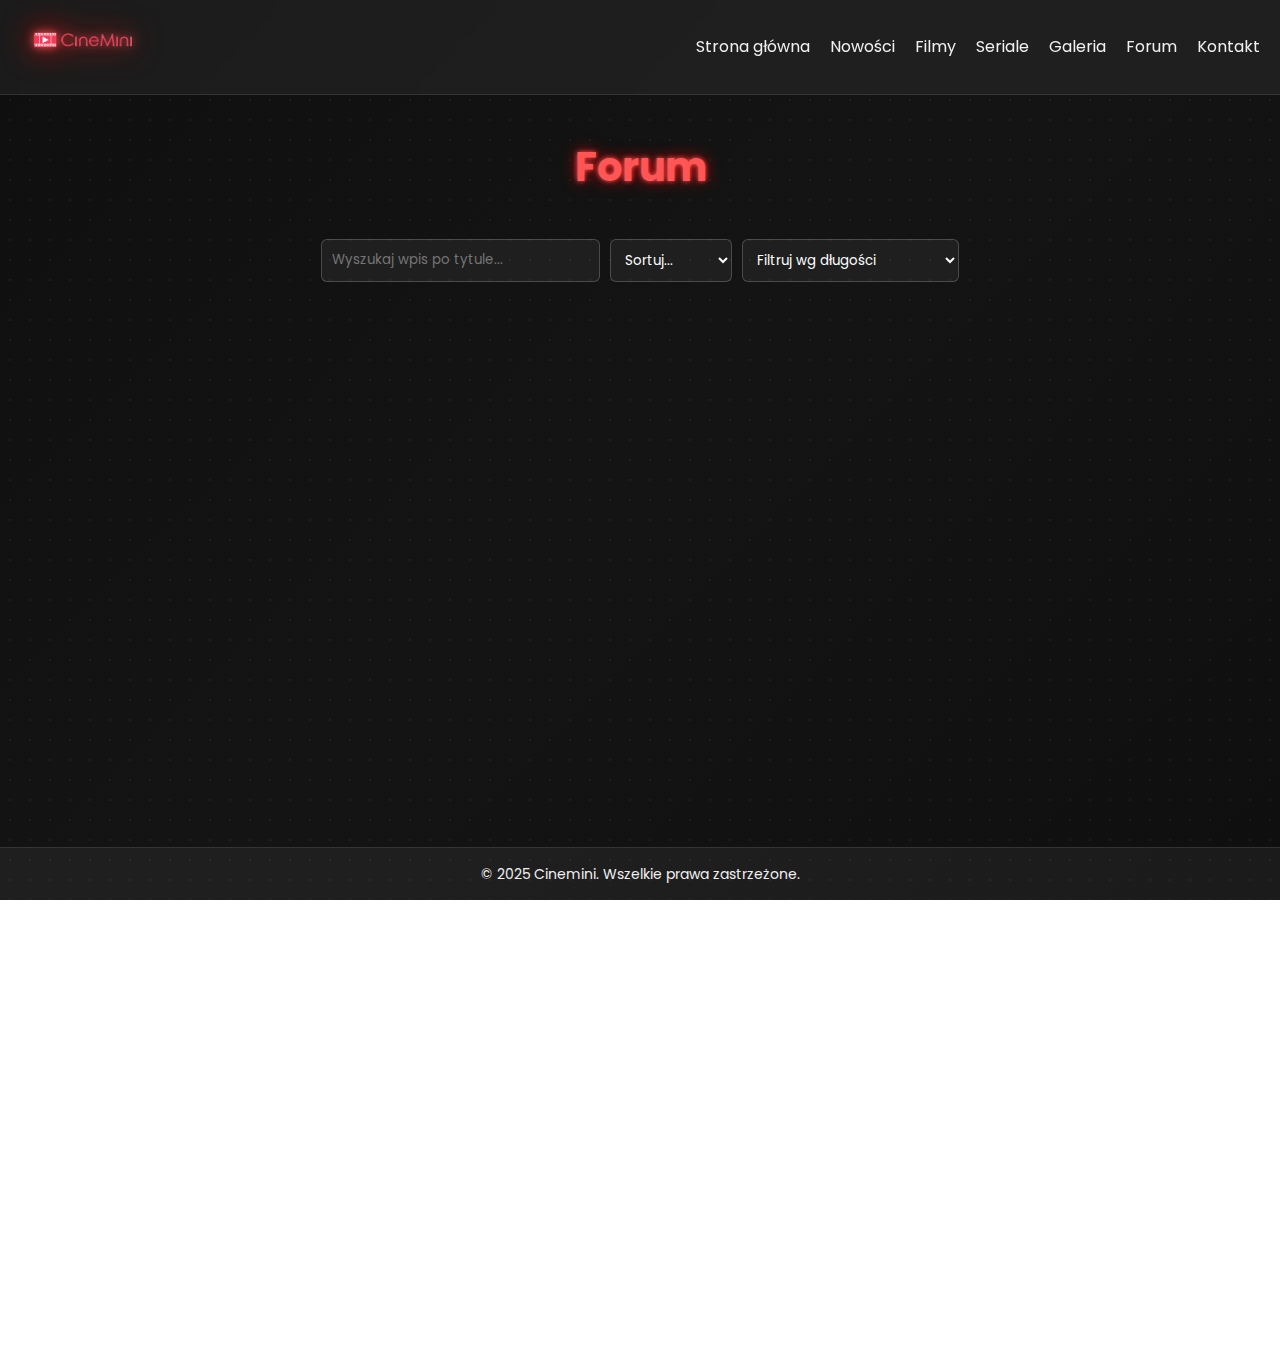
<file: wpisy.html>
<!DOCTYPE html>
<html lang="pl">
<head>
  <meta charset="UTF-8" />
  <meta name="viewport" content="width=device-width, initial-scale=1.0"/>
  <title>Cinemini – Forum</title>
  <link rel="stylesheet" href="style.css" />
  <style>
    .post-section {
      max-width: 1200px;
      margin: 40px auto;
      padding: 0 20px;
    }

    .post-filter {
      margin-bottom: 20px;
      text-align: center;
      display: flex;
      flex-wrap: wrap;
      gap: 10px;
      justify-content: center;
    }

    .post-filter input,
    .post-filter select {
      padding: 10px;
      border-radius: 6px;
      border: 1px solid rgba(255, 255, 255, 0.2);
      background-color: #1f1f1f;
      color: white;
      font-family: 'Poppins', sans-serif;
    }

    .post-list {
      display: flex;
      flex-direction: column;
      gap: 20px;
    }

    .post-card {
      background-color: #1f1f1f;
      border: 1px solid rgba(255, 255, 255, 0.05);
      padding: 20px;
      border-radius: 10px;
      box-shadow: 0 0 10px rgba(255, 85, 85, 0.1);
      text-align: left;
    }

    .post-card h3 {
      color: var(--main-red);
      margin-bottom: 10px;
    }

    .post-card p {
      font-size: 15px;
      line-height: 1.5;
    }

    .pagination {
      margin-top: 20px;
      display: flex;
      justify-content: center;
      flex-wrap: wrap;
      gap: 8px;
    }

    .pagination button {
      background-color: #1f1f1f;
      color: white;
      border: 1px solid rgba(255, 255, 255, 0.2);
      padding: 6px 12px;
      border-radius: 5px;
      cursor: pointer;
    }

    .pagination button.active,
    .pagination button:hover {
      background-color: var(--main-red);
    }

    @media (max-width: 600px) {
      .post-card {
        font-size: 14px;
      }
    }
  </style>
</head>
<body>
  <header>
    <div class="logo">
        <img src="Galeria/logo.png" alt="Cinemini logo" />
      </div> 
    <div id="burger-toggle" class="burger">&#9776;</div>
    <nav>
      <ul class="nav-links">
        <li><a href="index.html">Strona główna</a></li>
        <li><a href="nowosci.html">Nowości</a></li>
        <li><a href="filmy.html">Filmy</a></li>
        <li><a href="seriale.html">Seriale</a></li>
        <li><a href="galeria.html">Galeria</a></li>
        <li><a href="wpisy.html">Forum</a></li>
        <li><a href="kontakt.html">Kontakt</a></li>
      </ul>
    </nav>
  </header>

  <main>
    <h1 class="section-title">Forum</h1>

    <section class="post-section">
      <div class="post-filter">
        <input type="text" id="searchInput" placeholder="Wyszukaj wpis po tytule..." />
        <select id="sortSelect">
          <option value="">Sortuj...</option>
          <option value="id-asc">ID rosnąco</option>
          <option value="id-desc">ID malejąco</option>
        </select>
        <select id="lengthFilter">
          <option value="">Filtruj wg długości</option>
          <option value="short">Krótkie (&lt; 100 znaków)</option>
          <option value="medium">Średnie (100–200 znaków)</option>
          <option value="long">Długie (&gt; 200 znaków)</option>
        </select>
      </div>

      <div id="postList" class="post-list"></div>
      <div id="pagination" class="pagination"></div>
    </section>
  </main>

  <footer>
    <p>&copy; 2025 Cinemini. Wszelkie prawa zastrzeżone.</p>
  </footer>

  <script>
    const postList = document.getElementById("postList");
    const pagination = document.getElementById("pagination");
    const searchInput = document.getElementById("searchInput");
    const sortSelect = document.getElementById("sortSelect");
    const lengthFilter = document.getElementById("lengthFilter");

    const postsPerPage = 5;
    let currentPage = 1;
    let allPosts = [];

    function renderPosts(posts) {
      postList.innerHTML = "";

      const totalPages = Math.ceil(posts.length / postsPerPage);
      const start = (currentPage - 1) * postsPerPage;
      const end = start + postsPerPage;
      const currentPosts = posts.slice(start, end);

      if (currentPosts.length === 0) {
        postList.innerHTML = "<p>Brak wyników.</p>";
        pagination.innerHTML = "";
        return;
      }

      currentPosts.forEach(post => {
        const card = document.createElement("div");
        card.classList.add("post-card");
        card.innerHTML = `
          <h3>${post.title}</h3>
          <p>${post.body}</p>
        `;
        postList.appendChild(card);
      });

      renderPagination(totalPages, posts);
    }

    function renderPagination(totalPages, filteredPosts) {
      pagination.innerHTML = "";
      for (let i = 1; i <= totalPages; i++) {
        const btn = document.createElement("button");
        btn.textContent = i;
        if (i === currentPage) btn.classList.add("active");

        btn.addEventListener("click", () => {
          currentPage = i;
          renderPosts(filteredPosts);
        });

        pagination.appendChild(btn);
      }
    }

    function applyFilters() {
      const query = searchInput.value.toLowerCase();
      const sort = sortSelect.value;
      const length = lengthFilter.value;

      let filtered = [...allPosts];

      if (query) {
        filtered = filtered.filter(post => post.title.toLowerCase().includes(query));
      }

      if (length) {
        filtered = filtered.filter(post => {
          const len = post.body.length;
          if (length === "short") return len < 100;
          if (length === "medium") return len >= 100 && len <= 200;
          if (length === "long") return len > 200;
          return true;
        });
      }

      if (sort === "id-asc") {
        filtered.sort((a, b) => a.id - b.id);
      } else if (sort === "id-desc") {
        filtered.sort((a, b) => b.id - a.id);
      }

      currentPage = 1;
      renderPosts(filtered);
    }

    searchInput.addEventListener("input", applyFilters);
    sortSelect.addEventListener("change", applyFilters);
    lengthFilter.addEventListener("change", applyFilters);

    function fetchPosts() {
      fetch("https://jsonplaceholder.typicode.com/posts")
        .then(res => res.json())
        .then(data => {
          allPosts = data.slice(0, 25); // 25 wpisów
          renderPosts(allPosts);
        });
    }

    fetchPosts();
  </script>
  <script src="burger.js"></script>

</body>
</html>
</file>
<file: style.css>
@import url('https://fonts.googleapis.com/css2?family=Poppins:wght@300;500;700&display=swap');

:root {
  --main-red: #ff5555;
  --deep-red: #cc0000;
  --text-light: #f0f0f0;
  --bg-dark: #0f0f0f;
}

* {
  margin: 0;
  padding: 0;
  box-sizing: border-box;
}

html, body {
  height: 100%;
}
.logo img {
  height: 40px;
  filter: drop-shadow(0 0 4px #ff5555) drop-shadow(0 0 10px #cc0000);
}
.logo img {
  height: 40px;
  animation: neonPulse 3s infinite;
  filter: drop-shadow(0 0 5px #ff5555) drop-shadow(0 0 15px #cc0000);
}

@keyframes neonPulse {
  0%, 100% {
    filter: drop-shadow(0 0 5px #ff5555) drop-shadow(0 0 15px #cc0000);
  }
  50% {
    filter: drop-shadow(0 0 10px #ff5555) drop-shadow(0 0 25px #cc0000);
  }
}

body {
  font-family: 'Poppins', sans-serif;
  background: linear-gradient(135deg, #0f0f0f, #141414, #0f0f0f);
  color: var(--text-light);
  line-height: 1.6;
  display: flex;
  flex-direction: column;
  min-height: 100vh;
  overflow-x: hidden;
  position: relative;
}

main {
  flex: 1;
  padding: 40px 20px;
  text-align: center;
}

header {
  background-color: rgba(255, 255, 255, 0.05);
  backdrop-filter: blur(8px);
  border-bottom: 1px solid rgba(255, 255, 255, 0.1);
  padding: 20px;
  display: flex;
  justify-content: space-between;
  align-items: center;
  position: relative;
  z-index: 10;
}

.logo {
  font-size: 28px;
  font-weight: bold;
  color: var(--main-red);
  text-shadow: 0 0 5px var(--main-red), 0 0 15px var(--deep-red);
  animation: neonPulse 3s infinite;
}

@keyframes neonPulse {
  0%, 100% { text-shadow: 0 0 5px var(--main-red), 0 0 15px var(--deep-red); }
  50% { text-shadow: 0 0 20px var(--main-red), 0 0 40px var(--deep-red); }
}

.nav-links {
  list-style: none;
  display: flex;
  gap: 20px;
}

.nav-links a {
  color: var(--text-light);
  text-decoration: none;
  position: relative;
  transition: color 0.3s ease;
}

.nav-links a::after {
  content: '';
  position: absolute;
  width: 0%;
  height: 2px;
  left: 0;
  bottom: -4px;
  background-color: var(--main-red);
  transition: 0.3s ease;
}

.nav-links a:hover::after {
  width: 100%;
}

/* INTRO */
.intro {
  opacity: 0;
  transform: translateY(20px);
  animation: fadeInUp 1s ease forwards;
}

.intro h1 {
  font-size: 36px;
  margin-bottom: 20px;
}

.intro p {
  font-size: 18px;
  max-width: 600px;
  margin: 0 auto;
}

/* FOOTER */
footer {
  background-color: rgba(255, 255, 255, 0.05);
  text-align: center;
  padding: 15px;
  font-size: 14px;
  border-top: 1px solid rgba(255, 255, 255, 0.1);
  position: relative;
  z-index: 10;
}

/* ANIMACJE */
@keyframes fadeInUp {
  to {
    opacity: 1;
    transform: translateY(0);
  }
}

/* PARALLAX */
.parallax-banner {
  background-image: url('https://images.unsplash.com/photo-1542204165-65bf26472b9b');
  height: 300px;
  background-attachment: fixed;
  background-position: center;
  background-repeat: no-repeat;
  background-size: cover;
  display: flex;
  align-items: center;
  justify-content: center;
  color: white;
  font-size: 36px;
  font-weight: bold;
  text-shadow: 0 0 10px #000;
}

/* INTRO BANNER */
.intro-banner {
  width: 100vw;
  height: 400px;
  background-image: url('Galeria/hollywood.jpg');
  background-size: cover;
  background-position: center;
  position: relative;
  margin: 0;
  padding: 0;
  overflow: hidden;
}

.intro-overlay {
  position: absolute;
  inset: 0;
  display: flex;
  flex-direction: column;
  justify-content: center;
  align-items: center;
  background: linear-gradient(to top, rgba(15, 15, 15, 0.85), rgba(15, 15, 15, 0.4), transparent);
  color: white;
  text-align: center;
  padding: 40px 20px;
}

.intro-overlay h1 {
  font-size: 36px;
  margin-bottom: 20px;
  color: var(--main-red);
  text-shadow: 0 0 10px var(--main-red);
}

.intro-overlay p {
  font-size: 18px;
  max-width: 600px;
  margin: 0 auto;
}

/* NEWS SECTION + OBRAZKI */
.news-section {
  display: flex;
  flex-wrap: wrap;
  justify-content: center;
  gap: 30px;
  padding: 40px 20px;
  position: relative;
  z-index: 5;
}

.news-card {
  background-color: #1f1f1f;
  border: 1px solid rgba(255,255,255,0.05);
  border-radius: 12px;
  overflow: hidden;
  width: 300px;
  box-shadow: 0 0 15px rgba(255,85,85,0.1);
  transition: transform 0.3s ease;
  display: flex;
  flex-direction: column;
}

.news-card:hover {
  transform: scale(1.03);
  box-shadow: 0 0 30px rgba(255,85,85,0.3);
}

.news-card img {
  width: 100%;
  height: 180px;
  object-fit: cover;
  display: block;
  transition: transform 0.3s ease;
}

.news-card:hover img {
  transform: scale(1.05);
}

.news-content {
  padding: 15px;
}

.news-card h3 {
  color: var(--main-red);
  margin-bottom: 10px;
}

.news-card .date {
  display: block;
  margin-top: 10px;
  font-size: 14px;
  color: #aaa;
}

/* TŁO GWIAZD */
body::before {
  content: "";
  position: absolute;
  width: 200%;
  height: 200%;
  top: -50%;
  left: -50%;
  background-image: radial-gradient(circle, rgba(255,255,255,0.05) 1px, transparent 1px);
  background-size: 20px 20px;
  animation: stars 60s linear infinite;
  z-index: 0;
  pointer-events: none;
}

@keyframes stars {
  0% { transform: translate(0, 0); }
  100% { transform: translate(50%, 50%); }
}
/* NEWS CARD – POZIOMY UKŁAD (tekst + obrazek) */
.news-card-horizontal {
  display: flex;
  flex-direction: row;
  background-color: #1f1f1f;
  border: 1px solid rgba(255,255,255,0.05);
  border-radius: 12px;
  overflow: hidden;
  max-width: 1200px;
  width: 100%;
  box-shadow: 0 0 15px rgba(255,85,85,0.1);
  transition: transform 0.3s ease;
  margin: 0 auto 30px auto;  /* <–– tu magia */
  margin-top: 10px;
}


.news-card-horizontal:hover {
  transform: scale(1.02);
  box-shadow: 0 0 30px rgba(255,85,85,0.3);
}

.news-card-horizontal img {
  width: 40%;
  object-fit: cover;
  height: auto;
  display: block;
}

.news-text {
  padding: 20px;
  width: 60%;
  text-align: left;
}

.news-text h3 {
  color: var(--main-red);
  margin-bottom: 10px;
}

.news-text p {
  font-size: 16px;
}

.news-text .date {
  display: block;
  margin-top: 10px;
  font-size: 14px;
  color: #aaa;
}
/* FILMY */
.film-controls {
  max-width: 1200px;
  margin: 0 auto 20px;
  display: flex;
  gap: 20px;
  flex-wrap: wrap;
  justify-content: flex-start;
}

.film-controls select {
  background-color: #1f1f1f;
  color: var(--text-light);
  border: 1px solid rgba(255,255,255,0.2);
  padding: 8px 12px;
  border-radius: 5px;
  font-family: 'Poppins', sans-serif;
}

.film-container {
  display: flex;
  max-width: 1200px;
  margin: 40px auto;
  gap: 40px;
}

.film-list {
  width: 35%;
  display: flex;
  flex-direction: column;
  gap: 20px;
}

.film-card {
  display: flex;
  align-items: center;
  gap: 15px;
  padding: 15px;
  background-color: #1f1f1f;
  border-radius: 10px;
  border: 1px solid rgba(255,255,255,0.05);
  cursor: pointer;
  transition: background-color 0.3s ease;
}

.film-card:hover,
.film-card.active {
  background-color: #292929;
  box-shadow: 0 0 10px rgba(255,85,85,0.3);
}

.film-card img {
  width: 75px;
  height: 105px;
  object-fit: cover;
  border-radius: 4px;
}

.film-card .info {
  text-align: left;
}

.film-card .info h4 {
  color: var(--main-red);
  font-size: 16px;
  margin-bottom: 5px;
}

.film-card .info span {
  display: block;
  font-size: 13px;
  color: #aaa;
}

.film-details {
  width: 65%;
  background-color: #1f1f1f;
  padding: 30px;
  border-radius: 10px;
  border: 1px solid rgba(255,255,255,0.05);
  box-shadow: 0 0 20px rgba(255,85,85,0.1);
  text-align: left;
}

.film-details h2 {
  color: var(--main-red);
  margin-bottom: 20px;
}

.film-details p {
  font-size: 16px;
  line-height: 1.6;
}
.section-title {
  font-size: 40px;
  color: var(--main-red);
  text-shadow: 0 0 5px var(--main-red), 0 0 15px var(--deep-red);
  margin-bottom: 30px;
  animation: neonPulse 2s infinite;
}

.gallery-section {
  max-width: 1200px;
  margin: 40px auto;
  padding: 0 20px;
}

.gallery-grid {
  display: grid;
  grid-template-columns: repeat(3, 1fr);
  gap: 30px;
}

.gallery-item {
  background-color: #1f1f1f;
  border-radius: 10px;
  overflow: hidden;
  border: 1px solid rgba(255,255,255,0.05);
  box-shadow: 0 0 10px rgba(255,85,85,0.1);
  transition: transform 0.3s ease;
}

.gallery-item:hover {
  transform: scale(1.03);
  box-shadow: 0 0 20px rgba(255,85,85,0.2);
}

.gallery-item img {
  width: 100%;
  height: 200px;
  object-fit: cover;
  display: block;
}

.gallery-item .caption {
  padding: 15px;
  color: #f0f0f0;
  text-align: center;
  font-size: 16px;
  border-top: 1px solid rgba(255,255,255,0.05);
}

/* RESPONSYWNOŚĆ */
@media (max-width: 992px) {
  .gallery-grid {
    grid-template-columns: repeat(2, 1fr);
  }
}

@media (max-width: 600px) {
  .gallery-grid {
    grid-template-columns: 1fr;
  }
}
.contact-section {
  max-width: 500px;
  margin: 40px auto;
  padding: 20px;
  background-color: #1f1f1f;
  border-radius: 10px;
  box-shadow: 0 0 20px rgba(255, 85, 85, 0.1);
}

.contact-form {
  display: flex;
  flex-direction: column;
  gap: 15px;
}

.contact-form input,
.contact-form textarea {
  padding: 12px;
  border: none;
  border-radius: 6px;
  background-color: #2a2a2a;
  color: #f0f0f0;
  font-size: 16px;
  font-family: 'Poppins', sans-serif;
}

.contact-form input::placeholder,
.contact-form textarea::placeholder {
  color: #aaa;
}

.contact-form button {
  background-color: var(--main-red);
  color: white;
  border: none;
  padding: 12px;
  border-radius: 6px;
  font-size: 16px;
  cursor: pointer;
  transition: background-color 0.3s ease;
  font-weight: bold;
  text-transform: uppercase;
}

.contact-form button:hover {
  background-color: var(--deep-red);
}
.form-message {
  margin-top: 15px;
  font-size: 16px;
  text-align: center;
  color: #00ff88;
  opacity: 0;
  transition: opacity 0.4s ease;
}
.form-message.visible {
  opacity: 1;
}
.post-filter {
  display: flex;
  flex-wrap: wrap;
  gap: 10px;
  justify-content: center;
  margin-bottom: 20px;
}
.post-filter input,
.post-filter select {
  padding: 10px;
  border-radius: 6px;
  border: 1px solid rgba(255, 255, 255, 0.2);
  background-color: #1f1f1f;
  color: white;
  font-family: 'Poppins', sans-serif;
}
.pagination {
  margin-top: 20px;
  display: flex;
  justify-content: center;
  gap: 10px;
  flex-wrap: wrap;
}

.pagination button {
  background-color: #1f1f1f;
  color: white;
  border: 1px solid rgba(255, 255, 255, 0.2);
  padding: 8px 12px;
  border-radius: 5px;
  cursor: pointer;
  transition: background-color 0.3s ease;
}

.pagination button.active,
.pagination button:hover {
  background-color: var(--main-red);
  border-color: var(--main-red);
}
.burger {
  display: none;
  font-size: 26px;
  cursor: pointer;
  color: var(--text-light);
  position: absolute;
  right: 20px;
  top: 10px;
  z-index: 999;
}


@media (max-width: 767px) {
  .burger {
    display: block;
    padding: 10px 20px;
  }

  .nav-links {
    display: none;
    flex-direction: column;
    background-color: #1a1a1a;
    position: absolute;
    top: 10px;
    right: 0;
    width: 100%;
    padding: 10px;
  }

  .nav-links.nav-open {
    display: flex;
  }
}
/* TABLET */
@media (max-width: 1023px) {
  .film-container {
    flex-direction: column;
  }

  .film-list, .film-details {
    width: 100%;
  }

  .gallery-grid {
    grid-template-columns: repeat(2, 1fr);
  }

  .news-card-horizontal {
    flex-direction: column;
    width: 100%;
  }

  .news-text {
    width: 100%;
    text-align: left;
  }

  .news-card-horizontal img {
    width: 100%;
    height: auto;
  }
}

/* MOBILE */
@media (max-width: 767px) {
  .gallery-grid {
    grid-template-columns: 1fr;
  }

  .burger {
    display: block;
    position: absolute;
    right: 20px;
    top: 20px;
    z-index: 999;
  }

  .nav-links {
    display: none;
    flex-direction: column;
    position: absolute;
    top: 60px;
    right: 0;
    background-color: #1a1a1a;
    width: 100%;
    padding: 20px;
  }

  .nav-links.nav-open {
    display: flex;
  }

  .film-container {
    flex-direction: column;
  }

  .film-list, .film-details {
    width: 100%;
  }

  .section-title {
    font-size: 28px;
  }

  .contact-section {
    margin: 20px;
    padding: 15px;
  }
}
@media (max-width: 767px) {
  .news-body {
    display: none;
  }

  .news-card.active .news-body {
    display: block;
  }

  .news-title {
    cursor: pointer;
  }
}
@media (max-width: 767px) {
  .parallax-banner h2 {
    font-size: 28px;
    text-align: center;
  }

  .news-card-horizontal {
    flex-direction: column;
    align-items: flex-start;
  }

  .news-card-horizontal img {
    width: 100%;
    height: auto;
  }

  .news-text {
    width: 100%;
    padding: 15px;
  }
}
/* === POPRAWKI: Stopka i brak przesuwania === */
html, body {
  height: 100%;
  overflow-x: hidden;
}

body {
  display: flex;
  flex-direction: column;
  min-height: 100vh;
}

main {
  flex: 1;
}

.intro-banner {
  width: 100%;
}

.parallax-banner {
  width: 100%;
}

* {
  max-width: 100vw;
}
</file>
